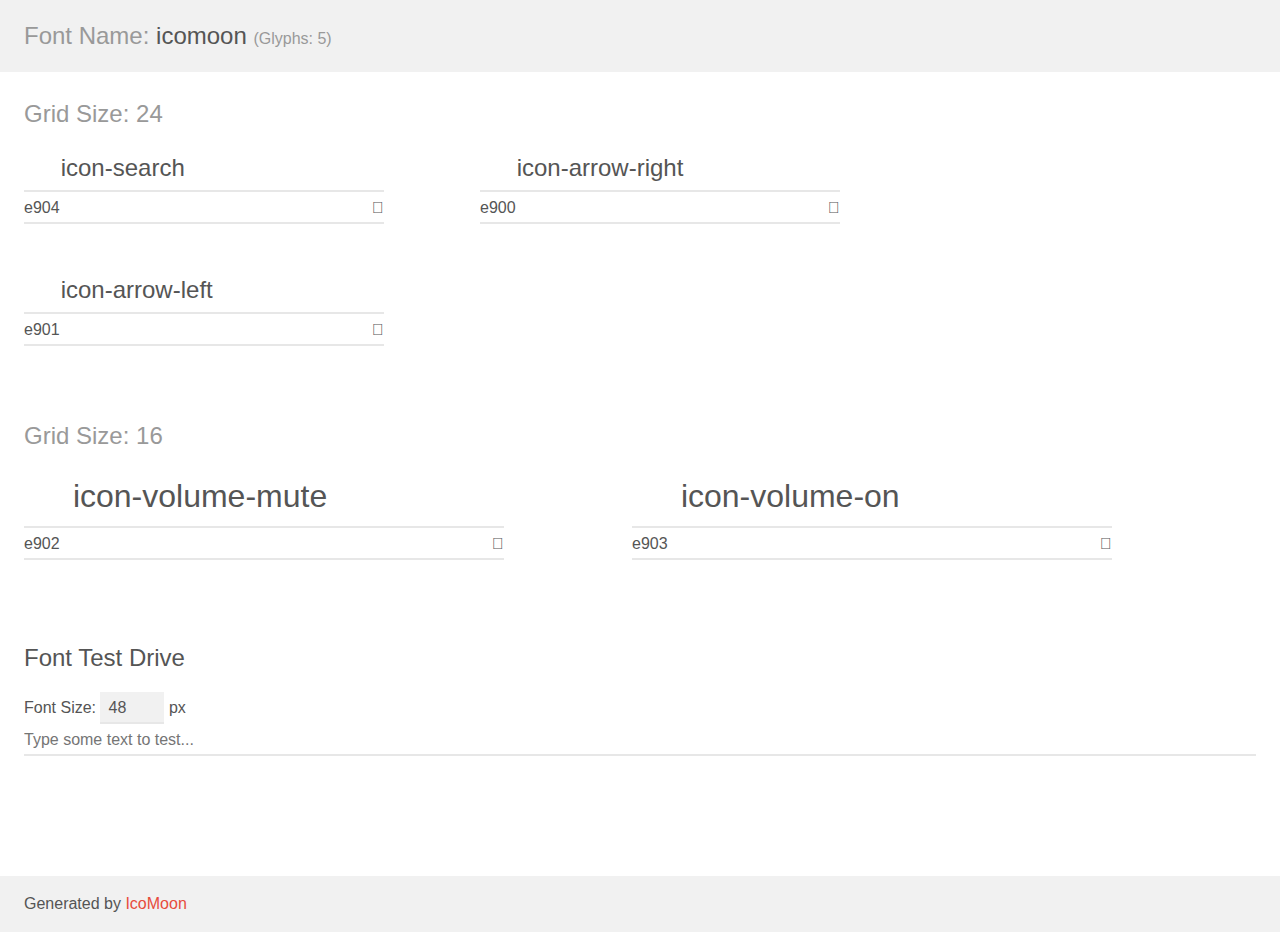
<file: resources/icomoon/demo.html>
<!doctype html>
<html>
<head>
    <meta charset="utf-8">
    <title>IcoMoon Demo</title>
    <meta name="description" content="An Icon Font Generated By IcoMoon.io">
    <meta name="viewport" content="width=device-width, initial-scale=1">
    <link rel="stylesheet" href="demo-files/demo.css">
    <link rel="stylesheet" href="style.css"></head>
<body>
    <div class="bgc1 clearfix">
        <h1 class="mhmm mvm"><span class="fgc1">Font Name:</span> icomoon <small class="fgc1">(Glyphs:&nbsp;5)</small></h1>
    </div>
    <div class="clearfix mhl ptl">
        <h1 class="mvm mtn fgc1">Grid Size: 24</h1>
        <div class="glyph fs1">
            <div class="clearfix bshadow0 pbs">
                <span class="icon-search"></span>
                <span class="mls"> icon-search</span>
            </div>
            <fieldset class="fs0 size1of1 clearfix hidden-false">
                <input type="text" readonly value="e904" class="unit size1of2" />
                <input type="text" maxlength="1" readonly value="&#xe904;" class="unitRight size1of2 talign-right" />
            </fieldset>
            <div class="fs0 bshadow0 clearfix hidden-true">
                <span class="unit pvs fgc1">liga: </span>
                <input type="text" readonly value="" class="liga unitRight" />
            </div>
        </div>
        <div class="glyph fs1">
            <div class="clearfix bshadow0 pbs">
                <span class="icon-arrow-right"></span>
                <span class="mls"> icon-arrow-right</span>
            </div>
            <fieldset class="fs0 size1of1 clearfix hidden-false">
                <input type="text" readonly value="e900" class="unit size1of2" />
                <input type="text" maxlength="1" readonly value="&#xe900;" class="unitRight size1of2 talign-right" />
            </fieldset>
            <div class="fs0 bshadow0 clearfix hidden-true">
                <span class="unit pvs fgc1">liga: </span>
                <input type="text" readonly value="" class="liga unitRight" />
            </div>
        </div>
        <div class="glyph fs1">
            <div class="clearfix bshadow0 pbs">
                <span class="icon-arrow-left"></span>
                <span class="mls"> icon-arrow-left</span>
            </div>
            <fieldset class="fs0 size1of1 clearfix hidden-false">
                <input type="text" readonly value="e901" class="unit size1of2" />
                <input type="text" maxlength="1" readonly value="&#xe901;" class="unitRight size1of2 talign-right" />
            </fieldset>
            <div class="fs0 bshadow0 clearfix hidden-true">
                <span class="unit pvs fgc1">liga: </span>
                <input type="text" readonly value="" class="liga unitRight" />
            </div>
        </div>
    </div>
    <div class="clearfix mhl ptl">
        <h1 class="mvm mtn fgc1">Grid Size: 16</h1>
        <div class="glyph fs2">
            <div class="clearfix bshadow0 pbs">
                <span class="icon-volume-mute"></span>
                <span class="mls"> icon-volume-mute</span>
            </div>
            <fieldset class="fs0 size1of1 clearfix hidden-false">
                <input type="text" readonly value="e902" class="unit size1of2" />
                <input type="text" maxlength="1" readonly value="&#xe902;" class="unitRight size1of2 talign-right" />
            </fieldset>
            <div class="fs0 bshadow0 clearfix hidden-true">
                <span class="unit pvs fgc1">liga: </span>
                <input type="text" readonly value="" class="liga unitRight" />
            </div>
        </div>
        <div class="glyph fs2">
            <div class="clearfix bshadow0 pbs">
                <span class="icon-volume-on"></span>
                <span class="mls"> icon-volume-on</span>
            </div>
            <fieldset class="fs0 size1of1 clearfix hidden-false">
                <input type="text" readonly value="e903" class="unit size1of2" />
                <input type="text" maxlength="1" readonly value="&#xe903;" class="unitRight size1of2 talign-right" />
            </fieldset>
            <div class="fs0 bshadow0 clearfix hidden-true">
                <span class="unit pvs fgc1">liga: </span>
                <input type="text" readonly value="" class="liga unitRight" />
            </div>
        </div>
    </div>

    <!--[if gt IE 8]><!-->
    <div class="mhl clearfix mbl">
        <h1>Font Test Drive</h1>
        <label>
            Font Size: <input id="fontSize" type="number" class="textbox0 mbm"
            min="8" value="48" />
            px
        </label>
        <input id="testText" type="text" class="phl size1of1 mvl"
        placeholder="Type some text to test..." value=""/>
        <div id="testDrive" class="icon-" style="font-family: icomoon">&nbsp;
        </div>
    </div>
    <!--<![endif]-->
    <div class="bgc1 clearfix">
        <p class="mhl">Generated by <a href="https://icomoon.io/app">IcoMoon</a></p>
    </div>

    <script src="demo-files/demo.js"></script>
</body>
</html>
</file>
<file: resources/icomoon/demo-files/demo.css>
body {
  padding: 0;
  margin: 0;
  font-family: sans-serif;
  font-size: 1em;
  line-height: 1.5;
  color: #555;
  background: #fff;
}
h1 {
  font-size: 1.5em;
  font-weight: normal;
}
small {
  font-size: .66666667em;
}
a {
  color: #e74c3c;
  text-decoration: none;
}
a:hover, a:focus {
  box-shadow: 0 1px #e74c3c;
}
.bshadow0, input {
  box-shadow: inset 0 -2px #e7e7e7;
}
input:hover {
  box-shadow: inset 0 -2px #ccc;
}
input, fieldset {
  font-family: sans-serif;
  font-size: 1em;
  margin: 0;
  padding: 0;
  border: 0;
}
input {
  color: inherit;
  line-height: 1.5;
  height: 1.5em;
  padding: .25em 0;
}
input:focus {
  outline: none;
  box-shadow: inset 0 -2px #449fdb;
}
.glyph {
  font-size: 16px;
  width: 15em;
  padding-bottom: 1em;
  margin-right: 4em;
  margin-bottom: 1em;
  float: left;
  overflow: hidden;
}
.liga {
  width: 80%;
  width: calc(100% - 2.5em);
}
.talign-right {
  text-align: right;
}
.talign-center {
  text-align: center;
}
.bgc1 {
  background: #f1f1f1;
}
.fgc1 {
  color: #999;
}
.fgc0 {
  color: #000;
}
p {
  margin-top: 1em;
  margin-bottom: 1em;
}
.mvm {
  margin-top: .75em;
  margin-bottom: .75em;
}
.mtn {
  margin-top: 0;
}
.mtl, .mal {
  margin-top: 1.5em;
}
.mbl, .mal {
  margin-bottom: 1.5em;
}
.mal, .mhl {
  margin-left: 1.5em;
  margin-right: 1.5em;
}
.mhmm {
  margin-left: 1em;
  margin-right: 1em;
}
.mls {
  margin-left: .25em;
}
.ptl {
  padding-top: 1.5em;
}
.pbs, .pvs {
  padding-bottom: .25em;
}
.pvs, .pts {
  padding-top: .25em;
}
.unit {
  float: left;
}
.unitRight {
  float: right;
}
.size1of2 {
  width: 50%;
}
.size1of1 {
  width: 100%;
}
.clearfix:before, .clearfix:after {
  content: " ";
  display: table;
}
.clearfix:after {
  clear: both;
}
.hidden-true {
  display: none;
}
.textbox0 {
  width: 3em;
  background: #f1f1f1;
  padding: .25em .5em;
  line-height: 1.5;
  height: 1.5em;
}
#testDrive {
  display: block;
  padding-top: 24px;
  line-height: 1.5;
}
.fs0 {
  font-size: 16px;
}
.fs1 {
  font-size: 24px;
}
.fs2 {
  font-size: 32px;
}
</file>
<file: resources/icomoon/style.css>
@font-face {
  font-family: 'icomoon';
  src:  url('fonts/icomoon.eot?3gipzm');
  src:  url('fonts/icomoon.eot?3gipzm#iefix') format('embedded-opentype'),
    url('fonts/icomoon.ttf?3gipzm') format('truetype'),
    url('fonts/icomoon.woff?3gipzm') format('woff'),
    url('fonts/icomoon.svg?3gipzm#icomoon') format('svg');
  font-weight: normal;
  font-style: normal;
  font-display: block;
}

[class^="icon-"], [class*=" icon-"] {
  /* use !important to prevent issues with browser extensions that change fonts */
  font-family: 'icomoon' !important;
  speak: never;
  font-style: normal;
  font-weight: normal;
  font-variant: normal;
  text-transform: none;
  line-height: 1;

  /* Better Font Rendering =========== */
  -webkit-font-smoothing: antialiased;
  -moz-osx-font-smoothing: grayscale;
}

.icon-search:before {
  content: "\e904";
  color: white;
}
.icon-arrow-right:before {
  content: "\e900";
  color: white;
}
.icon-arrow-left:before {
  content: "\e901";
  color: white;
}
.icon-volume-mute:before {
  content: "\e902";
  color: white;
}
.icon-volume-on:before {
  content: "\e903";
  color: white;
}
</file>
